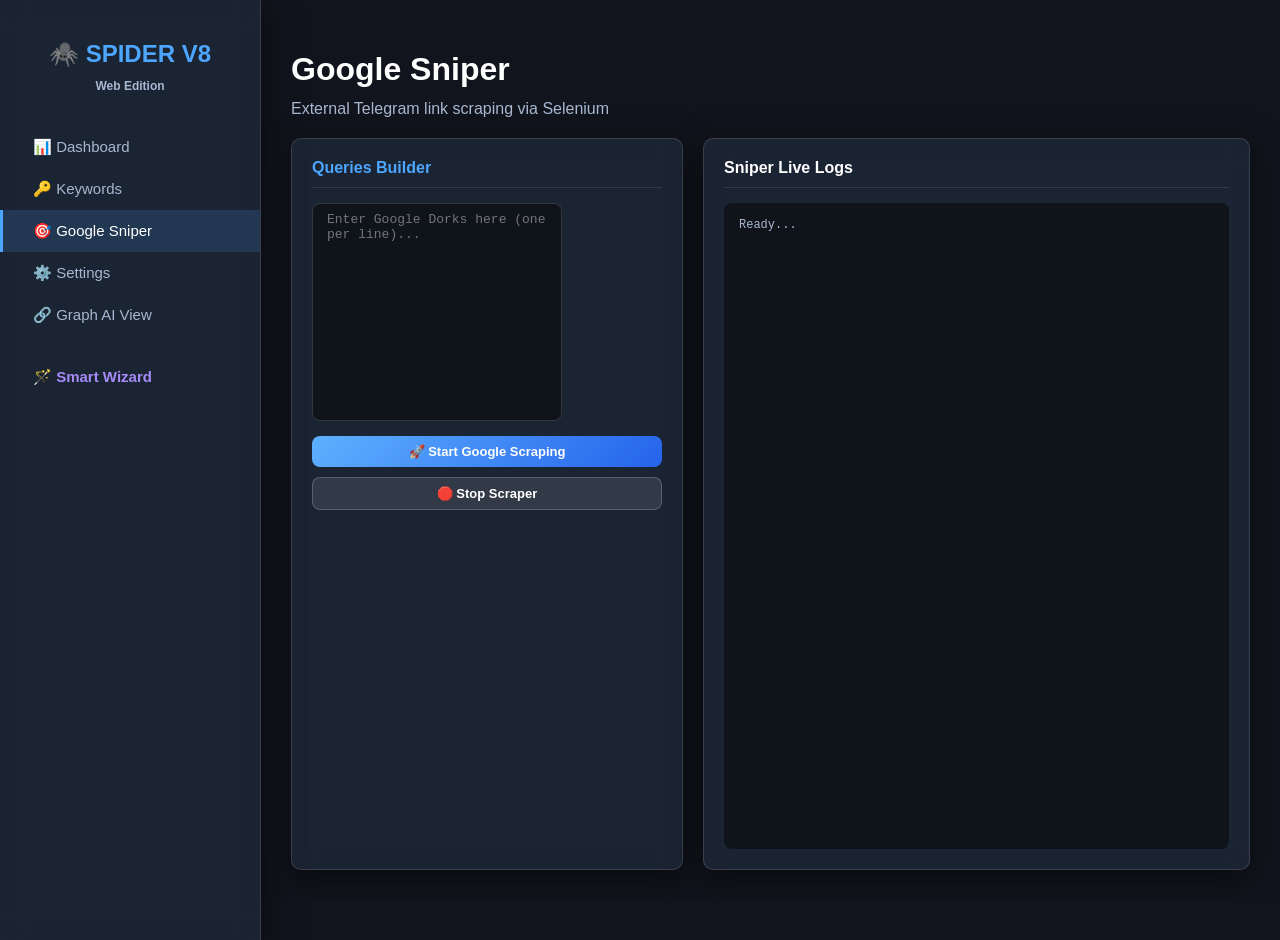
<file: web/sniper.html>
<!DOCTYPE html>
<html lang="en">
<head>
    <meta charset="UTF-8">
    <title>Spider V8 - Google Sniper</title>
    <link rel="stylesheet" href="style.css">
    <link rel="stylesheet" href="dashboard.css">
</head>
<body>
    <div id="sidebar-nav" class="glass">
        <h2 style="color: #4da6ff; text-align: center; margin-bottom: 30px;">🕷️ SPIDER V8<br><span style="font-size: 12px; color: #a8b8d0;">Web Edition</span></h2>
        <a href="dashboard.html" class="nav-item">📊 Dashboard</a>
        <a href="keywords.html" class="nav-item">🔑 Keywords</a>
        <a href="sniper.html" class="nav-item active">🎯 Google Sniper</a>
        <a href="settings.html" class="nav-item">⚙️ Settings</a>
        <a href="index.html" class="nav-item">🔗 Graph AI View</a>
        <a href="wizard.html" class="nav-item" style="color: #a78bfa; font-weight: bold; margin-top: 20px;">🪄 Smart Wizard</a>
    </div>
    <div id="main-content">
        <h1>Google Sniper</h1>
        <p style="color: #a8b8d0; margin-top: -10px; margin-bottom: 20px;">External Telegram link scraping via Selenium</p>
        <div style="display: flex; gap: 20px; height: calc(100vh - 120px);">
            <div class="glass panel" style="width: 350px; display: flex; flex-direction: column;">
                <h3 style="color: #4da6ff;">Queries Builder</h3>
                <textarea id="queries-input" class="search-input" style="height: 200px; resize: none; margin-bottom: 15px;" placeholder="Enter Google Dorks here (one per line)..."></textarea>
                <button class="glass-btn primary" id="btn-start-sniper">🚀 Start Google Scraping</button>
                <button class="glass-btn secondary" id="btn-stop-sniper" style="margin-top: 10px;" disabled>🛑 Stop Scraper</button>
            </div>
            <div class="glass panel" style="flex-grow: 1; display: flex; flex-direction: column;">
                <h3>Sniper Live Logs</h3>
                <div id="live-logs" class="terminal-log" style="max-height: none;">Ready...</div>
            </div>
        </div>
    </div>
    <script>
        const btnStart = document.getElementById('btn-start-sniper');
        const btnStop = document.getElementById('btn-stop-sniper');
        const logsContainer = document.getElementById('live-logs');
        function appendLog(text) {
            if (logsContainer.innerText === "Ready...") logsContainer.innerHTML = "";
            const div = document.createElement('div');
            if (text.includes("❌")) div.style.color = "#ef4444";
            else if (text.includes("✅")) div.style.color = "#10b981";
            else if (text.includes("🎯")) div.style.color = "#4da6ff";
            div.innerText = text;
            logsContainer.prepend(div);
        }
        function connectWebSocket() {
            const ws = new WebSocket(`ws://${window.location.host}/ws`);
            ws.onmessage = (event) => {
                const msg = JSON.parse(event.data);
                if (msg.type === "log" && (msg.profile === "Google" || msg.profile === "Checker")) appendLog(msg.message);
            };
            ws.onclose = () => setTimeout(connectWebSocket, 5000); 
        }
        btnStart.addEventListener('click', async () => {
            const text = document.getElementById('queries-input').value;
            const queries = text.split('\n').map(q => q.trim()).filter(q => q.length > 0);
            if(queries.length === 0) return;
            btnStart.disabled = true; btnStop.disabled = false;
            appendLog("🚀 Starting Chrome Driver...");
            await fetch('/api/sniper/start', { method: 'POST', headers: { 'Content-Type': 'application/json' }, body: JSON.stringify({ queries: queries }) });
        });
        btnStop.addEventListener('click', async () => {
            btnStart.disabled = false; btnStop.disabled = true;
            appendLog("🛑 Sending stop signal...");
            await fetch('/api/sniper/stop', { method: 'POST' });
        });
        connectWebSocket();
    </script>
</body>
</html>
</file>
<file: web/style.css>
body { 
    margin: 0; padding: 0; background-color: #11141c; 
    overflow: hidden; font-family: 'Segoe UI', Arial, sans-serif; color: #fff;
}
#graph-container { width: 100vw; height: 100vh; }

.glass {
    background: rgba(30, 39, 56, 0.85);
    border: 1px solid rgba(255, 255, 255, 0.13);
    backdrop-filter: blur(12px);
    border-radius: 10px;
    box-shadow: 0 8px 32px 0 rgba(0, 0, 0, 0.5);
}

/* Top Bar - Filters */
#topbar {
    position: absolute; top: 15px; left: 15px;
    padding: 10px 20px; display: flex; gap: 15px; align-items: center; z-index: 10;
}
.search-input {
    background: #0f131a; border: 1px solid rgba(255, 255, 255, 0.15);
    color: #fff; padding: 8px 14px; border-radius: 8px; outline: none;
    width: 220px; font-size: 13px; transition: 0.3s;
}
.search-input:focus { border-color: #4da6ff; background: rgba(25, 32, 48, 0.9); }

.filter-group { display: flex; align-items: center; gap: 8px; font-size: 12px; color: #a8b8d0; }

.chk-wrapper { display: flex; align-items: center; gap: 5px; font-size: 12px; color: #a8b8d0; cursor: pointer;}

/* Buttons */
.glass-btn {
    padding: 8px 16px; border-radius: 8px; border: none; cursor: pointer;
    font-size: 13px; font-weight: bold; color: white; transition: 0.2s;
}
.glass-btn.primary { background: linear-gradient(135deg, #5eb1ff, #2563eb); }
.glass-btn.primary:hover { filter: brightness(1.1); }
.glass-btn.secondary { background: rgba(255,255,255,0.1); border: 1px solid rgba(255,255,255,0.2); }
.glass-btn.secondary:hover { background: rgba(255,255,255,0.2); }
.glass-btn.outline { background: transparent; border: 1px solid #10b981; color: #10b981; }
.glass-btn.outline:hover { background: rgba(16, 185, 129, 0.2); }

/* КНОПКА AI */
.glass-btn.ai-btn {
    background: linear-gradient(135deg, #8b5cf6, #6d28d9);
    border: 1px solid #a78bfa;
    box-shadow: 0 0 10px rgba(139, 92, 246, 0.4);
    letter-spacing: 0.5px;
}
.glass-btn.ai-btn:hover { background: linear-gradient(135deg, #7c3aed, #5b21b6); box-shadow: 0 0 15px rgba(139, 92, 246, 0.6); }

/* Sliders */
input[type=range] {
    -webkit-appearance: none; background: rgba(255,255,255,0.1); 
    height: 6px; border-radius: 3px; outline: none; width: 100px;
}
input[type=range]::-webkit-slider-thumb {
    -webkit-appearance: none; width: 14px; height: 14px;
    background: #4da6ff; border-radius: 50%; cursor: pointer;
}

/* Bottom Left - Visual Controls */
#visual-controls {
    position: absolute; bottom: 15px; left: 15px;
    padding: 15px; display: flex; flex-direction: column; gap: 15px; z-index: 10; width: 220px;
}
.vc-title { font-size: 14px; font-weight: bold; color: #f59e0b; margin: 0 0 5px 0;}
.vc-row { display: flex; justify-content: space-between; align-items: center; font-size: 12px; color: #a8b8d0; }

/* Right Sidebar Info */
#sidebar {
    position: absolute; top: 15px; right: -400px;
    width: 280px; height: calc(100vh - 70px); padding: 20px;
    transition: right 0.4s cubic-bezier(0.25, 0.8, 0.25, 1);
    z-index: 10; display: flex; flex-direction: column; gap: 10px;
}
#sidebar.open { right: 15px; }

/* AI HELPER SIDEBAR */
#ai-sidebar {
    position: absolute; top: 15px; right: -550px;
    width: 450px; height: calc(100vh - 70px); padding: 20px;
    transition: right 0.4s cubic-bezier(0.25, 0.8, 0.25, 1);
    z-index: 20; display: flex; flex-direction: column; gap: 10px;
    background: rgba(20, 25, 38, 0.95);
    border: 1px solid rgba(139, 92, 246, 0.4);
    box-shadow: -5px 0 30px rgba(0,0,0,0.6);
}
#ai-sidebar.open { right: 15px; }

.ai-header { display: flex; justify-content: space-between; align-items: center; border-bottom: 1px solid rgba(255,255,255,0.1); padding-bottom: 10px;}
.ai-header h3 { margin: 0; color: #a78bfa; font-size: 18px;}

/* Настройки промпта */
#ai-settings-panel {
    background: #0f131a; border: 1px solid rgba(255,255,255,0.1); 
    border-radius: 8px; padding: 15px; margin-bottom: 10px;
}
#ai-system-prompt {
    width: 100%; height: 250px; background: rgba(0,0,0,0.3); color: #fff;
    border: 1px solid rgba(255,255,255,0.15); border-radius: 8px;
    padding: 10px; font-family: Consolas, monospace; font-size: 12px;
    resize: none; outline: none; box-sizing: border-box;
}
#ai-system-prompt:focus { border-color: #a78bfa; }

/* Чат ИИ */
.ai-chat-area {
    flex-grow: 1; overflow-y: auto; padding: 10px 5px;
    display: flex; flex-direction: column; gap: 15px;
}
.ai-chat-area::-webkit-scrollbar { width: 6px; }
.ai-chat-area::-webkit-scrollbar-thumb { background: rgba(139, 92, 246, 0.5); border-radius: 3px; }

.chat-msg {
    max-width: 90%; padding: 12px 15px; border-radius: 12px;
    font-size: 13px; line-height: 1.4; word-wrap: break-word;
}
.user-msg {
    align-self: flex-end; background: linear-gradient(135deg, #5eb1ff, #2563eb);
    color: white; border-bottom-right-radius: 2px;
}
.bot-msg {
    align-self: flex-start; background: rgba(255,255,255,0.05);
    border: 1px solid rgba(255,255,255,0.1); color: #e2e8f0;
    border-bottom-left-radius: 2px; width: 100%;
}

/* Фильтры сабов */
.ai-filters-row {
    display: flex; gap: 20px; justify-content: space-between;
    background: rgba(0,0,0,0.3); padding: 8px 15px; border-radius: 8px;
    border: 1px solid rgba(255,255,255,0.05);
}
.ai-filters-row label { font-size: 11px; color: #a8b8d0; font-weight: bold; }
.ai-filters-row input {
    background: transparent; border: none; border-bottom: 1px solid #4da6ff;
    color: #fff; outline: none; width: 60px; text-align: center; font-size: 12px;
    -moz-appearance: textfield;
}
.ai-filters-row input::-webkit-outer-spin-button,
.ai-filters-row input::-webkit-inner-spin-button { -webkit-appearance: none; margin: 0; }

/* Ввод чата */
.ai-input-container {
    display: flex; gap: 10px; align-items: flex-end;
    background: #0f131a; padding: 10px; border-radius: 10px;
    border: 1px solid rgba(139, 92, 246, 0.3);
}
#ai-input {
    flex-grow: 1; background: transparent; border: none; color: white;
    outline: none; resize: none; font-size: 13px; font-family: inherit;
    min-height: 40px; max-height: 120px; padding: 5px;
}
#btn-ai-send {
    background: linear-gradient(135deg, #8b5cf6, #6d28d9); border: none;
    width: 40px; height: 40px; border-radius: 8px; color: white;
    cursor: pointer; font-size: 16px; flex-shrink: 0;
}
#btn-ai-send:hover { filter: brightness(1.2); }

/* LEAD CARDS (Внутри чата ИИ) */
.lead-card {
    background: rgba(15, 19, 26, 0.9); border: 1px solid rgba(77, 166, 255, 0.3);
    border-radius: 8px; padding: 10px; margin-top: 10px;
}
.lead-title { color: #fff; font-weight: bold; font-size: 14px; margin-bottom: 3px;}
.lead-meta { font-size: 11px; color: #a8b8d0; display: flex; justify-content: space-between;}
.lead-score { color: #f59e0b; font-weight: bold; }
.ai-export-btn {
    width: 100%; background: #10b981; color: white; border: none;
    padding: 8px; border-radius: 6px; font-weight: bold; margin-top: 15px; cursor: pointer;
}
.ai-export-btn:hover { filter: brightness(1.1); }
.dorks-box {
    background: #000; color: #10b981; font-family: Consolas, monospace;
    padding: 10px; border-radius: 6px; font-size: 11px; white-space: pre-wrap; margin-top: 10px;
}

.close-btn { cursor: pointer; color: #a8b8d0; font-weight: bold; font-size: 12px;}
.close-btn:hover { color: #ef4444; }

#sb-title { font-size: 16px; font-weight: bold; margin: 0; color: #fff; word-wrap: break-word;}
#sb-username { font-size: 13px; color: #4da6ff; margin: 0; font-weight: 500;}
#sb-stats { font-size: 12px; color: #a8b8d0; margin-bottom: 5px; }
#sb-tags { font-size: 12px; color: #10b981; margin-bottom: 5px; font-weight: bold; }

.scroll-content {
    flex-grow: 1; overflow-y: auto; background: #0f131a;
    border: 1px solid rgba(255,255,255,0.05); padding: 12px;
    border-radius: 8px; font-size: 11px; color: #a8b8d0; white-space: pre-wrap;
}
.scroll-content::-webkit-scrollbar { width: 6px; }
.scroll-content::-webkit-scrollbar-thumb { background: rgba(255,255,255,0.2); border-radius: 3px; }

.btn-tg {
    background: linear-gradient(135deg, #5eb1ff, #2563eb);
    border: none; color: white; padding: 10px; border-radius: 8px;
    cursor: pointer; font-weight: bold; font-size: 13px; text-align: center;
    text-decoration: none; display: block; margin-top: 10px;
}
.btn-tg:hover { filter: brightness(1.1); }

#loading {
    position: absolute; top: 50%; left: 50%; transform: translate(-50%, -50%);
    color: #4da6ff; font-size: 20px; font-weight: bold; pointer-events: none;
    background: rgba(17,20,28,0.8); padding: 20px 40px; border-radius: 12px; z-index: 100;
}

.divider { width: 1px; height: 20px; background: rgba(255,255,255,0.1); margin: 0 5px; }
</file>
<file: web/dashboard.css>
body { display: flex; overflow: hidden; margin: 0; background-color: #11141c; color: #fff; font-family: 'Segoe UI', Arial, sans-serif; }
#sidebar-nav { width: 260px; height: 100vh; padding: 20px 0; border-radius: 0; border-top: none; border-bottom: none; border-left: none; display: flex; flex-direction: column; z-index: 100; }
.nav-item { padding: 12px 30px; color: #a8b8d0; text-decoration: none; font-size: 15px; font-weight: 500; transition: 0.2s; border-left: 3px solid transparent; }
.nav-item:hover { background: rgba(255,255,255,0.05); color: #fff; }
.nav-item.active { background: rgba(77,166,255,0.15); color: #fff; border-left: 3px solid #4da6ff; }
#main-content { flex-grow: 1; height: 100vh; padding: 30px; display: flex; flex-direction: column; overflow-y: auto; box-sizing: border-box; }
.header-row { display: flex; justify-content: space-between; align-items: center; margin-bottom: 25px; }
.header-row h1 { margin: 0; font-size: 26px; }
.controls { display: flex; gap: 15px; }
.stats-grid { display: grid; grid-template-columns: repeat(4, 1fr); gap: 20px; }
.panel { padding: 20px; }
.panel h3 { margin: 0 0 15px 0; font-size: 16px; border-bottom: 1px solid rgba(255,255,255,0.1); padding-bottom: 10px;}
.task-row { display: flex; align-items: center; justify-content: space-between; background: rgba(255,255,255,0.03); border: 1px solid rgba(255,255,255,0.08); padding: 8px 12px; border-radius: 8px; }
.task-name { font-weight: bold; width: 120px; overflow: hidden; text-overflow: ellipsis; white-space: nowrap; }
.task-status { font-size: 12px; padding: 3px 8px; border-radius: 4px; font-weight: bold; }
.task-controls { display: flex; gap: 10px; align-items: center; }
.task-select { background: #0f131a; color: #fff; border: 1px solid rgba(255,255,255,0.2); padding: 5px; border-radius: 5px; outline: none; font-size: 12px;}
.task-btn { padding: 5px 10px; border-radius: 5px; border: none; cursor: pointer; font-size: 12px; font-weight: bold; color: white; transition: 0.2s; }
.task-btn.start { background: #10b981; }
.task-btn.start:hover { background: #059669; }
.task-btn.stop { background: #ef4444; }
.task-btn.stop:hover { background: #dc2626; }
.stat-row { display: flex; justify-content: space-between; margin-bottom: 8px; font-size: 14px; color: #a8b8d0; }
.stat-row .highlight { color: #fff; font-weight: bold; }
.terminal-log { flex-grow: 1; background: #0f131a; border-radius: 8px; padding: 15px; font-family: Consolas, monospace; font-size: 12px; color: #a8b8d0; overflow-y: auto; max-height: 400px; }
.terminal-log::-webkit-scrollbar { width: 6px; }
.terminal-log::-webkit-scrollbar-thumb { background: rgba(255,255,255,0.2); border-radius: 3px; }
</file>
